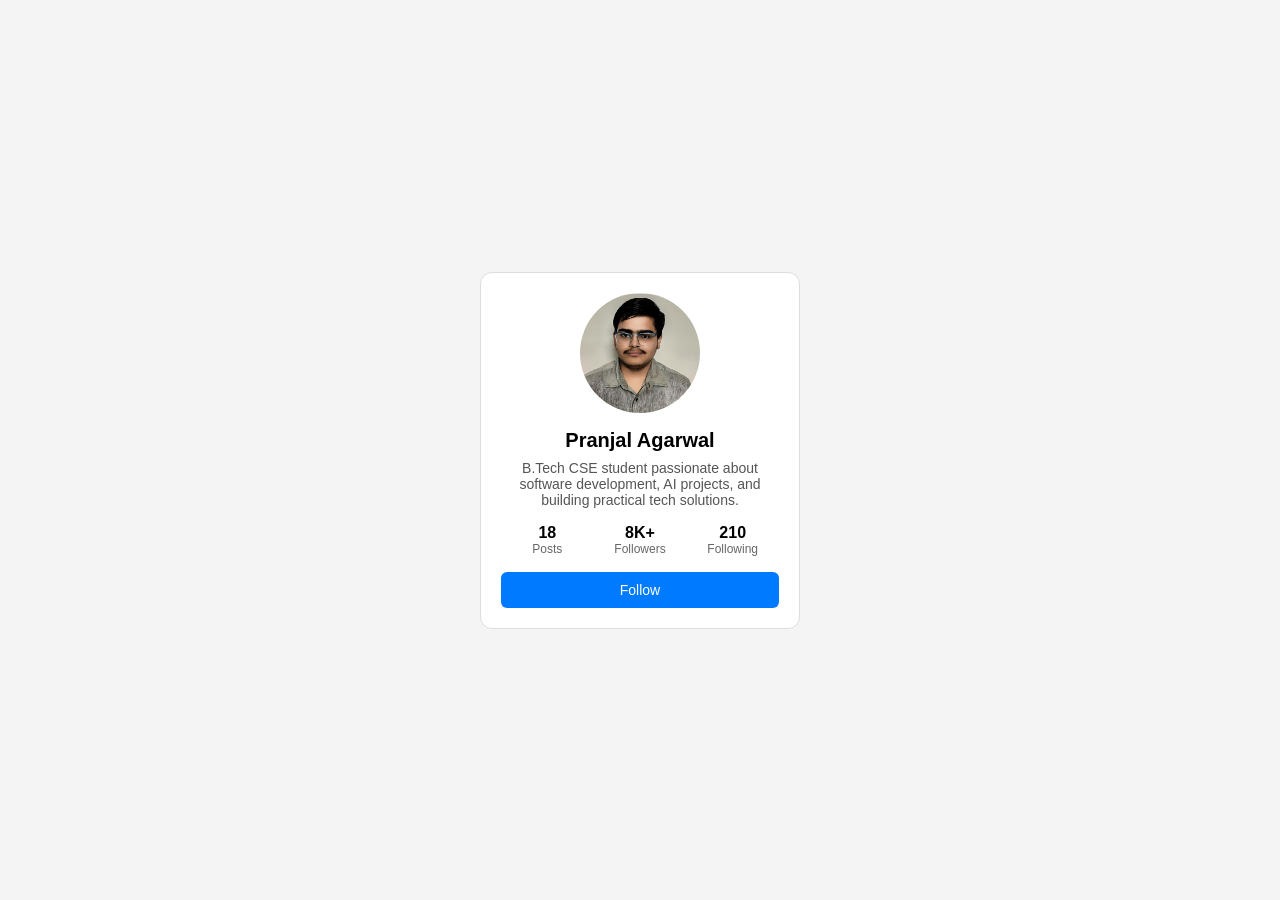
<file: Problem statement 10/index.html>
<!DOCTYPE html>
<html lang="en">
<head>
  <meta charset="UTF-8" />
  <meta name="viewport" content="width=device-width, initial-scale=1.0">
  <title>User Profile Card</title>
  <link rel="stylesheet" href="style.css">
</head>
<body>

  <div class="card">

    <img src="pranjal.png" alt="Pranjal profile" class="profile-img">

    <h2 class="name">Pranjal Agarwal</h2>


    <p class="bio">
      B.Tech CSE student passionate about software development, AI projects,
      and building practical tech solutions.
    </p>

    <div class="info">
      <div>
        <h3>18</h3>
        <p>Posts</p>
      </div>
      <div>
        <h3>8K+</h3>
        <p>Followers</p>
      </div>
      <div>
        <h3>210</h3>
        <p>Following</p>
      </div>
    </div>

    <button class="follow-btn">Follow</button>
  </div>

</body>
</html>
</file>
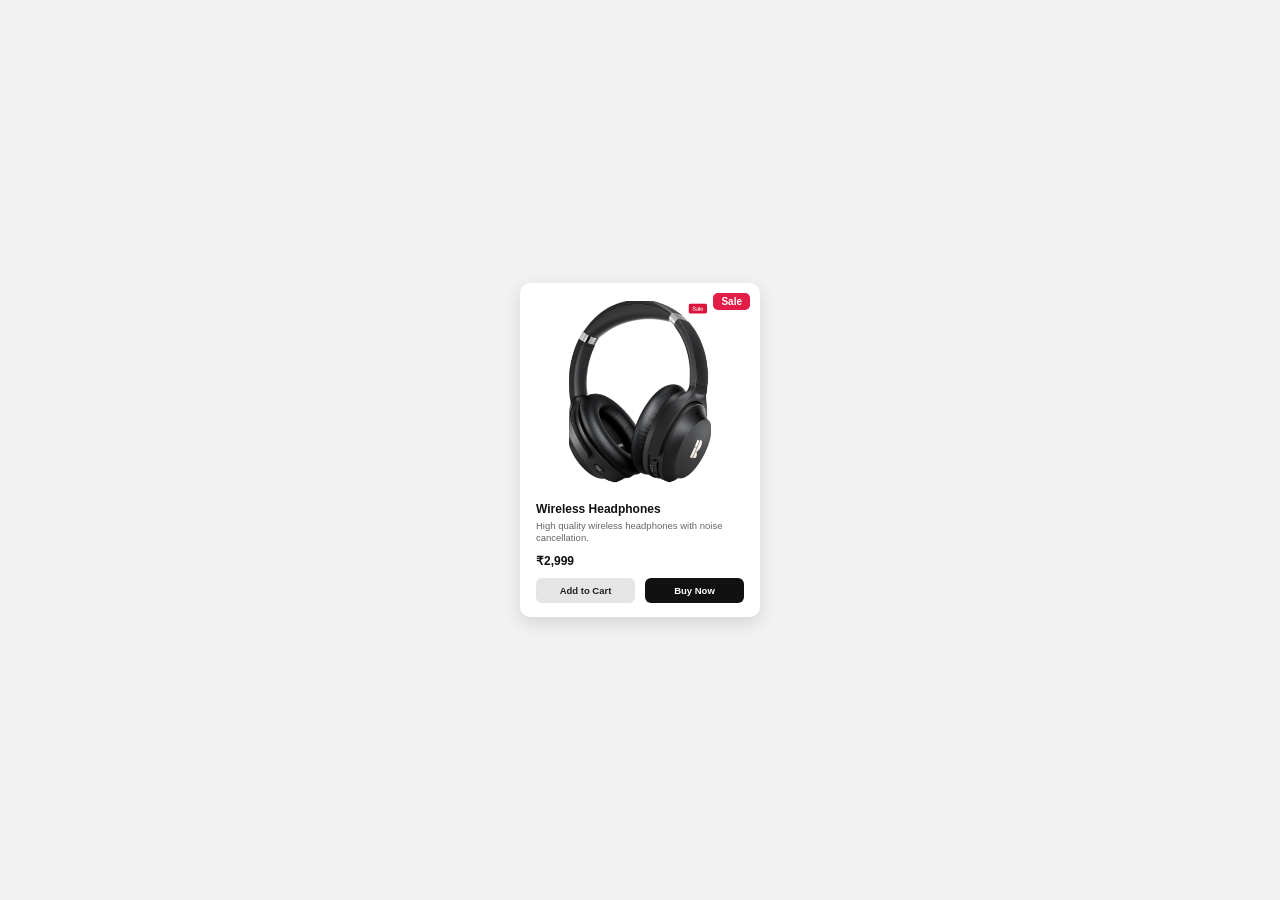
<file: Problem statement 9/index.html>
<!DOCTYPE html>
<html lang="en">
<head>
  <meta charset="UTF-8" />
  <meta name="viewport" content="width=device-width, initial-scale=1.0" />
  <title>Product Card</title>
  <style>
    * { margin: 0; padding: 0; box-sizing: border-box; font-family: Arial, Helvetica, sans-serif; }

    body{
      min-height: 100vh;
      display: flex;
      justify-content: center;
      align-items: center;
      background: #f2f2f2;
    }

    .card{
      width: 240px;
      background: #fff;
      border-radius: 10px;
      box-shadow: 0 6px 18px rgba(0,0,0,0.12);
      overflow: hidden;
      position: relative;
    }

    .sale-badge{
      position: absolute;
      top: 10px;
      right: 10px;
      background: #e11d48;        
      color: #fff;
      font-size: 10px;
      font-weight: 700;
      padding: 3px 8px;
      border-radius: 5px;
    }

    .img-wrap{
      padding: 18px 16px 8px;
      display: flex;
      justify-content: center;
      align-items: center;
    }

    .img-wrap img{
      width: 185px;
      height: 185px;
      object-fit: contain;
      display: block;
    }

    .content{
      padding: 8px 16px 14px;
    }

    .title{
      font-size: 12px;
      font-weight: 700;
      color: #111;
      margin-bottom: 4px;
    }

    .desc{
      font-size: 9.5px;
      color: #666;
      line-height: 1.3;
      margin-bottom: 10px;
    }

    .price{
      font-size: 12px;
      font-weight: 700;
      color: #111;
      margin-bottom: 10px;
    }

    .btn-row{
      display: flex;
      gap: 10px;
    }

    .btn{
      flex: 1;
      border: none;
      padding: 7px 0;
      font-size: 9.5px;
      border-radius: 6px;
      cursor: pointer;
    }

    .btn-cart{
      background: #e5e5e5;
      color: #222;
      font-weight: 600;
    }

    .btn-buy{
      background: #111;
      color: #fff;
      font-weight: 600;
    }

    .btn:active{ transform: scale(0.98); }
  </style>
</head>
<body>

  <div class="card">
    <div class="sale-badge">Sale</div>

    <div class="img-wrap">
      <img src="image.png"
           alt="Headphones">
    </div>

    <div class="content">
      <div class="title">Wireless Headphones</div>
      <div class="desc">High quality wireless headphones with noise cancellation.</div>
      <div class="price">₹2,999</div>

      <div class="btn-row">
        <button class="btn btn-cart">Add to Cart</button>
        <button class="btn btn-buy">Buy Now</button>
      </div>
    </div>
  </div>

</body>
</html>
</file>
<file: Problem statement 10/style.css>
* {
  margin: 0;
  padding: 0;
  box-sizing: border-box;
  font-family: Arial, Helvetica, sans-serif;
}

body {
  height: 100vh;
  display: flex;
  justify-content: center;
  align-items: center;
  background-color: #f4f4f4;
}


.card {
  width: 320px;
  background-color: white;
  border: 1px solid #ddd;
  border-radius: 12px;
  padding: 20px;
  text-align: center;
  transition: box-shadow 0.3s ease;
}

.card:hover {
  box-shadow: 0 4px 12px rgba(0, 0, 0, 0.15);
}

.profile-img {
  width: 120px;
  height: 120px;
  border-radius: 50%;
  object-fit: cover;
  margin-bottom: 12px;
}


.name {
  font-size: 20px;
  margin-bottom: 8px;
}


.bio {
  font-size: 14px;
  color: #555;
  margin-bottom: 16px;
}


.info {
  display: flex;
  justify-content: space-between;
  margin-bottom: 16px;
}

.info div {
  flex: 1;
}

.info h3 {
  font-size: 16px;
}

.info p {
  font-size: 12px;
  color: #666;
}


.follow-btn {
  width: 100%;
  padding: 10px;
  border: none;
  background-color: #007bff;
  color: white;
  font-size: 14px;
  border-radius: 6px;
  cursor: pointer;
}

.follow-btn:hover {
  background-color: #0056b3;
}


@media (max-width: 400px) {
  .card {
    width: 90%;
  }
}
</file>
